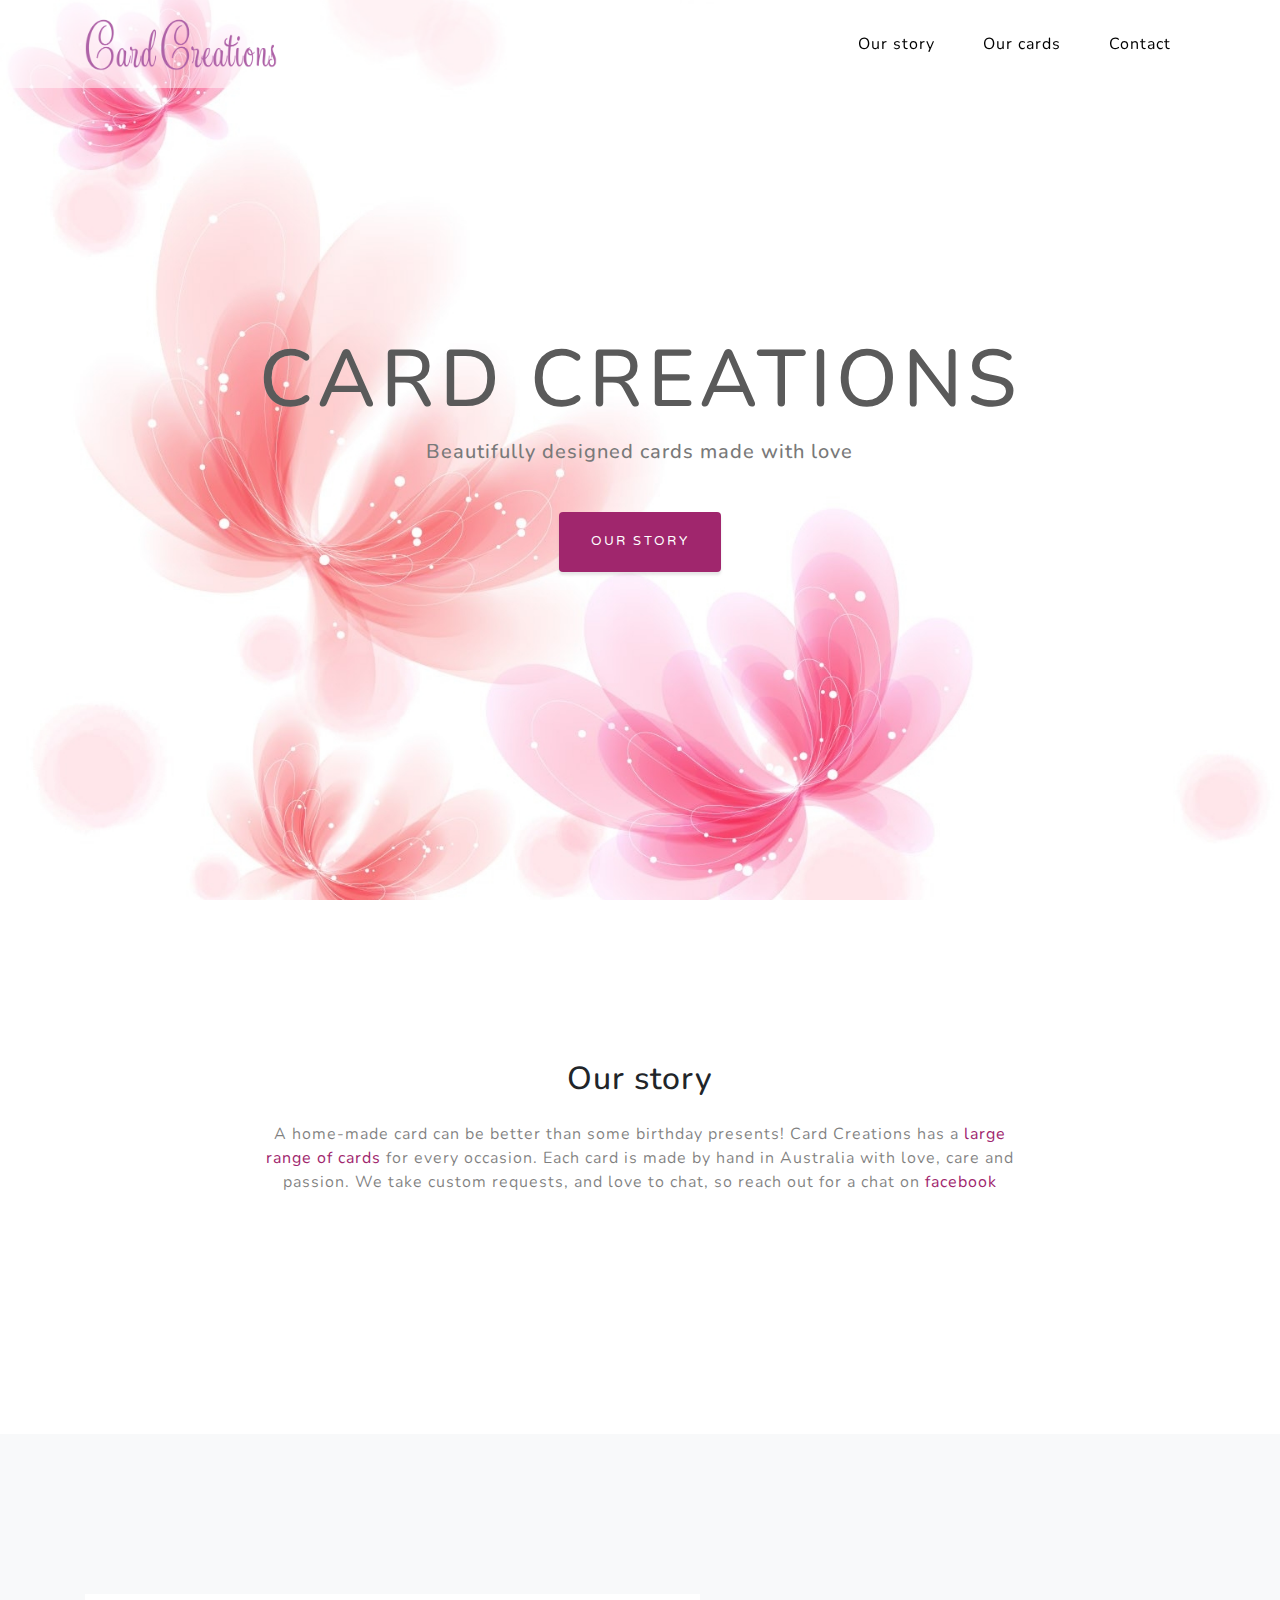
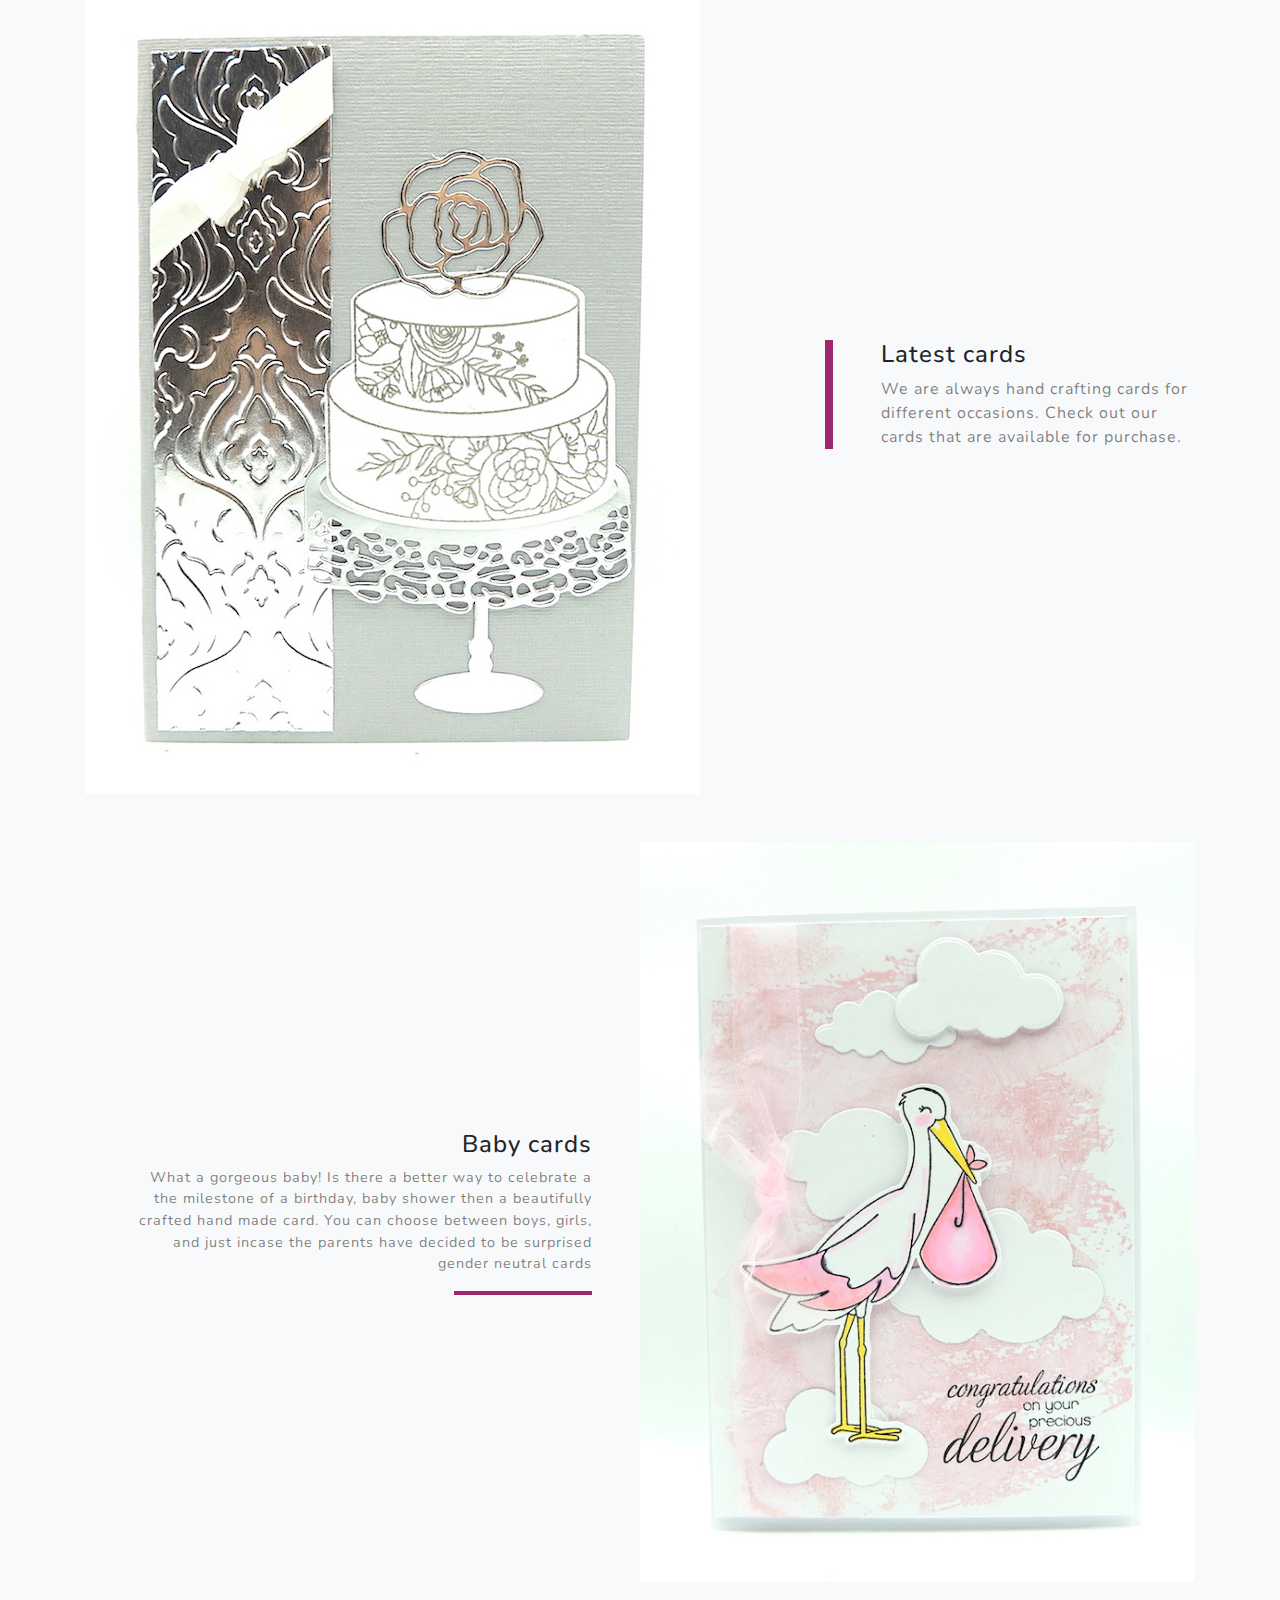
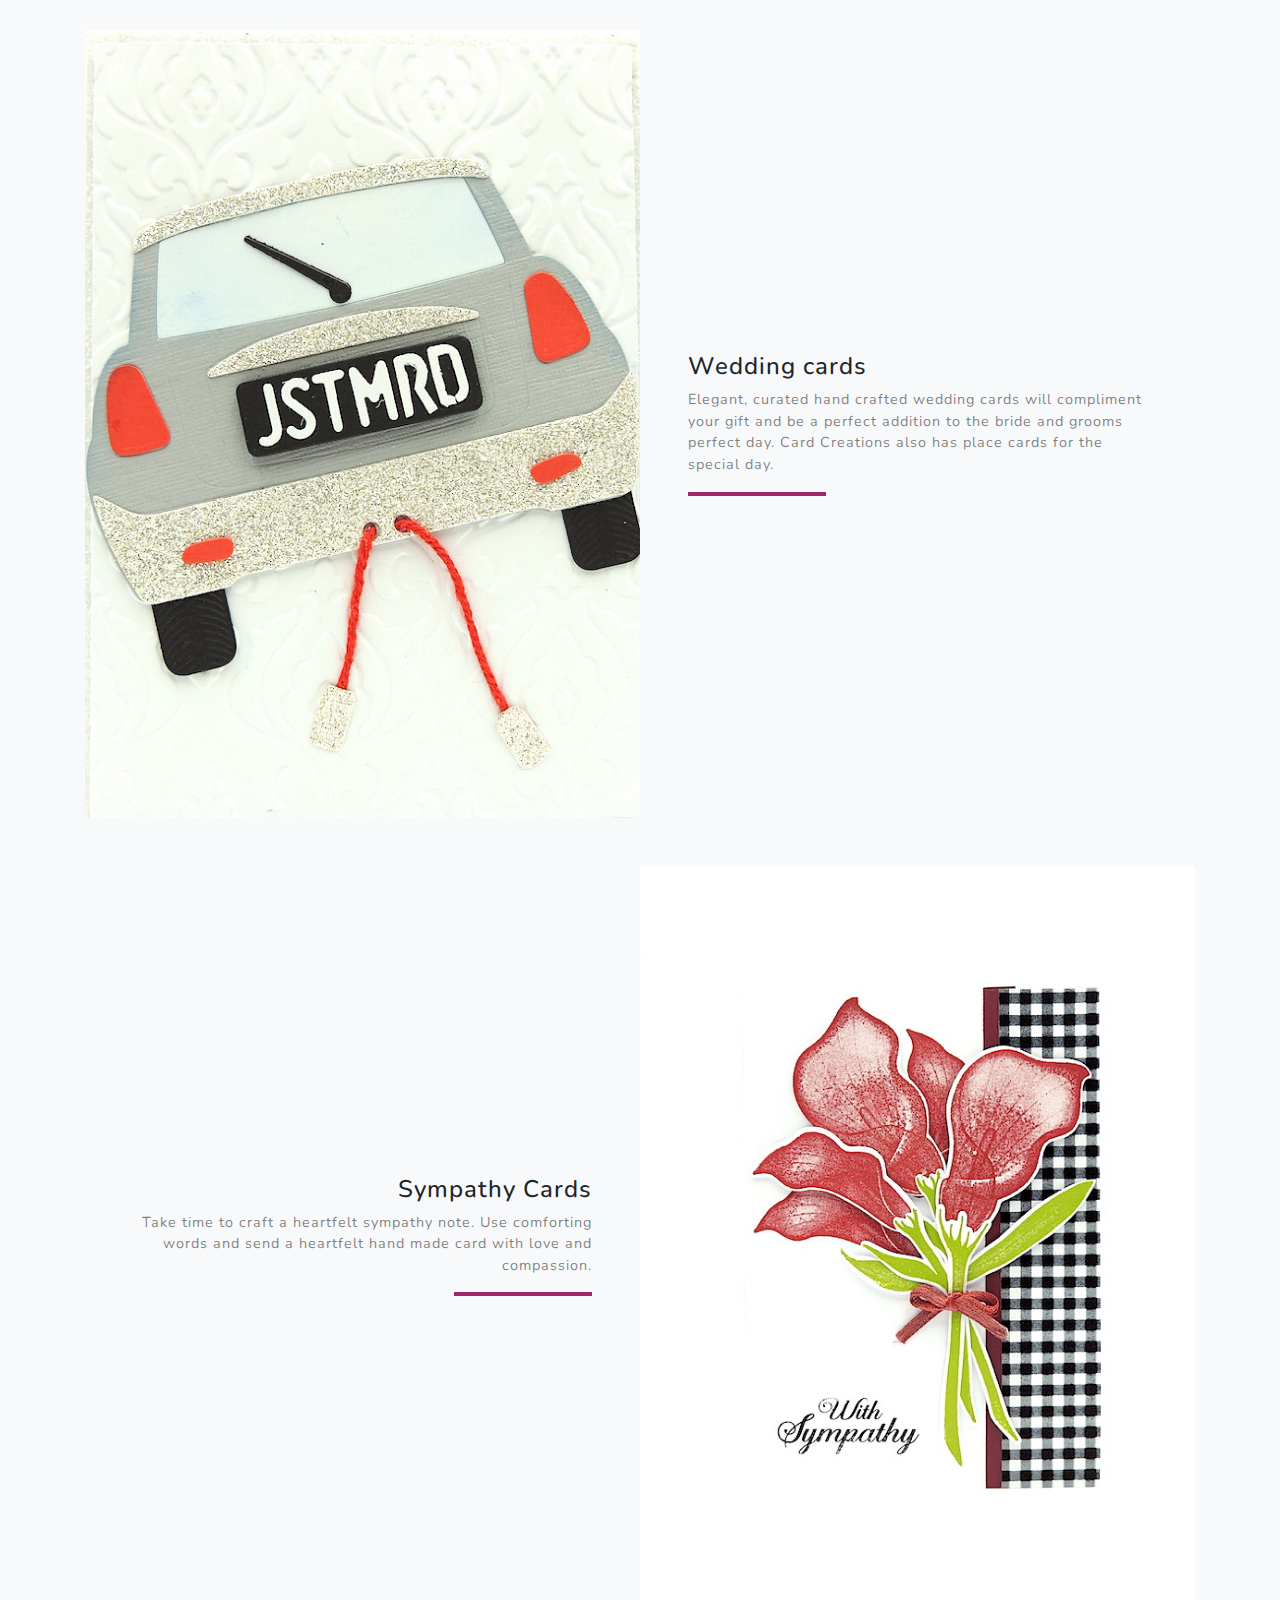
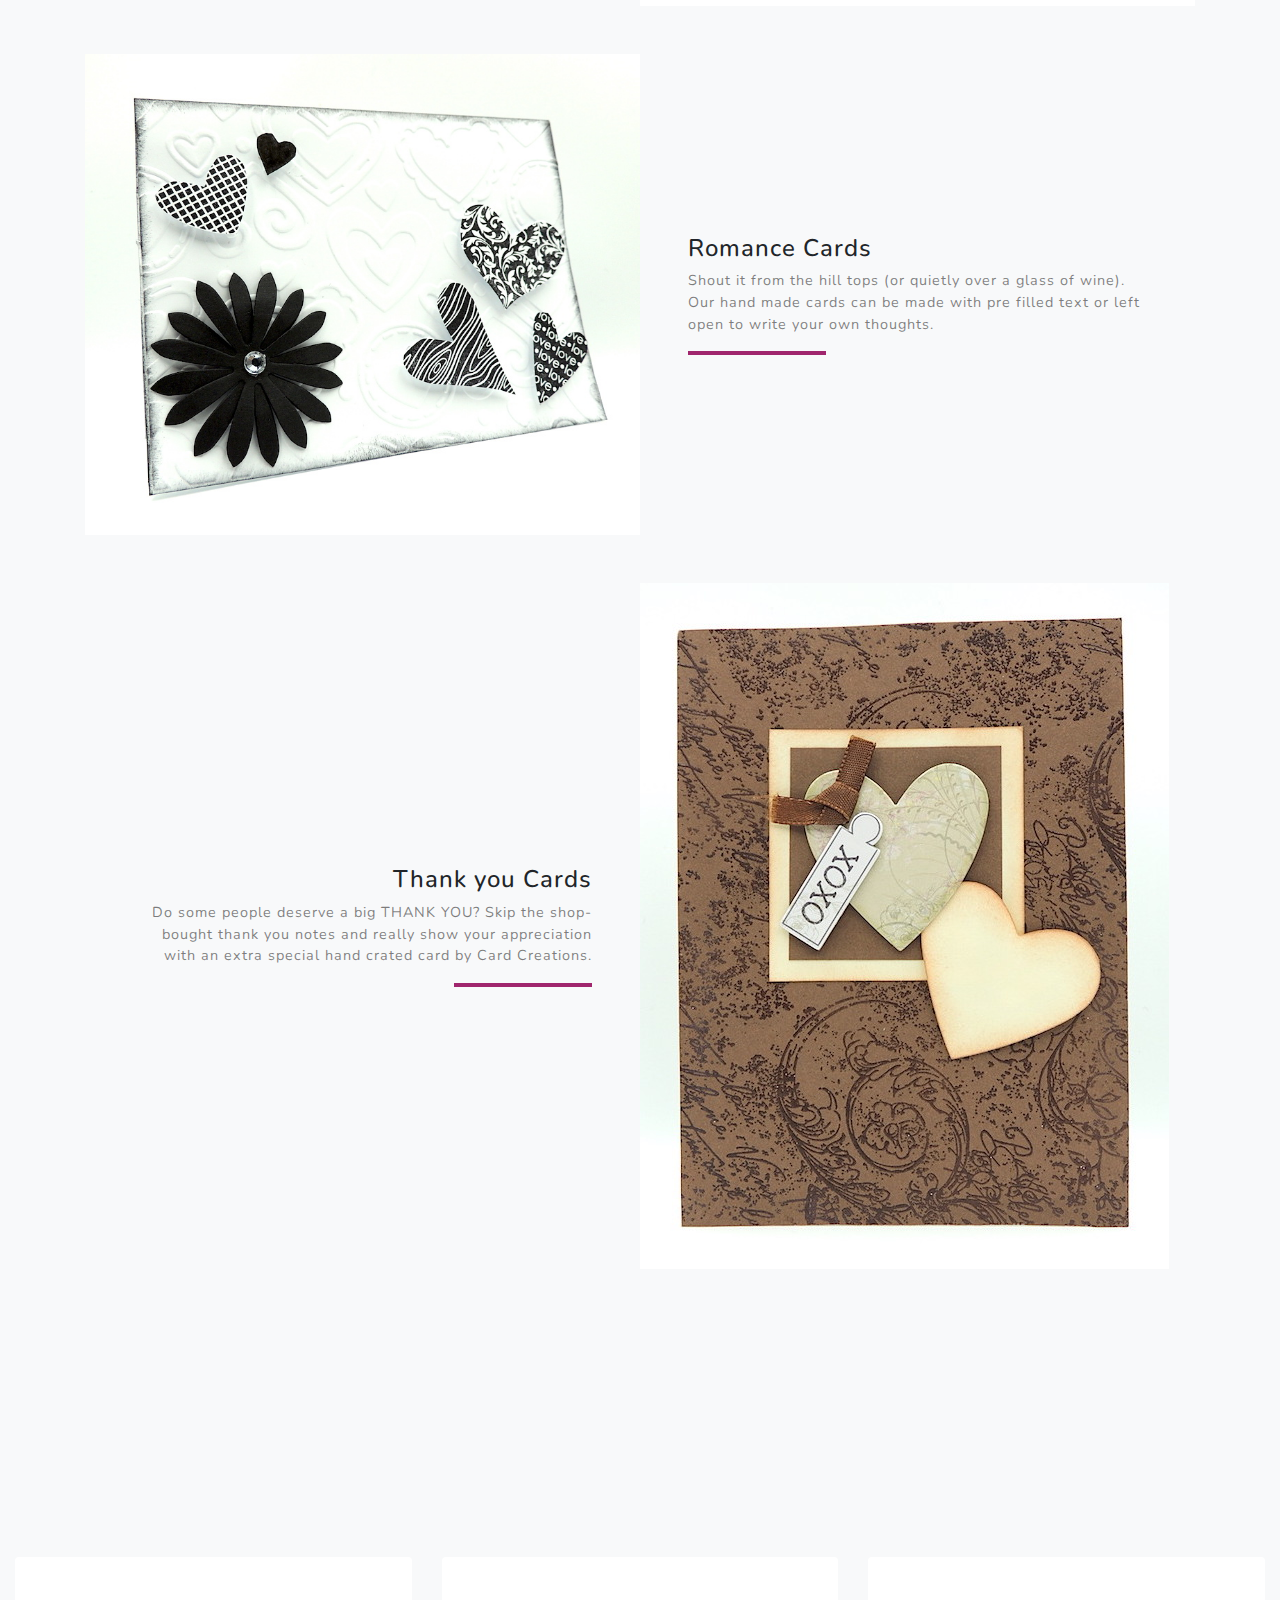
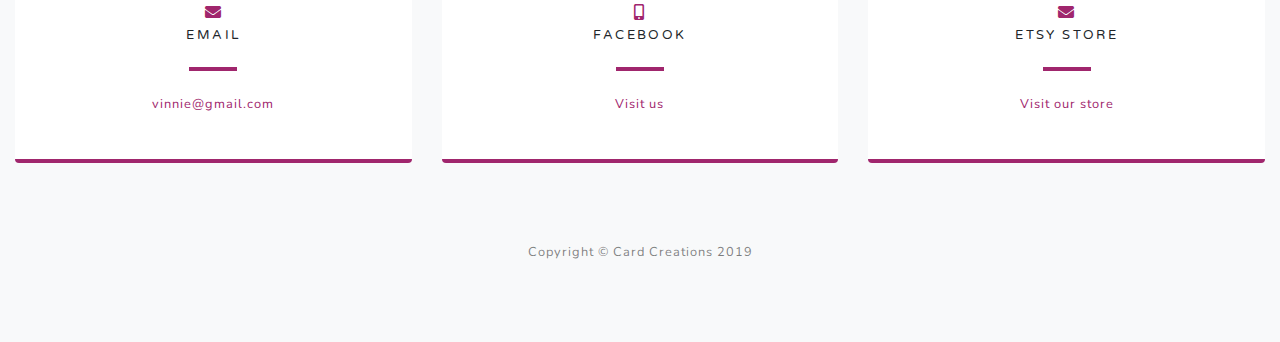
<file: index.html>
<!DOCTYPE html>
<html lang="en">

<head>

  <meta charset="utf-8">
  <meta name="viewport" content="width=device-width, initial-scale=1, shrink-to-fit=no">
  <meta name="description" content="">
  <meta name="author" content="">
  <link rel="icon" type="image/jpeg" href="./img/favicon.jpg" />

  <title>Card Creations</title>

  <!-- Bootstrap core CSS -->
  <link href="vendor/bootstrap/css/bootstrap.min.css" rel="stylesheet">

  <!-- Custom fonts for this template -->
  <link href="vendor/fontawesome-free/css/all.min.css" rel="stylesheet">
  <link href="https://fonts.googleapis.com/css?family=Varela+Round" rel="stylesheet">
  <link href="https://fonts.googleapis.com/css?family=Nunito:200,200i,300,300i,400,400i,600,600i,700,700i,800,800i,900,900i" rel="stylesheet">

  <!-- Custom styles for this template -->
  <link href="css/grayscale.css" rel="stylesheet">
  <link href="https://fonts.googleapis.com/css?family=Akronim" rel="stylesheet">
</head>

<body id="page-top">
  <!-- Navigation -->
  <nav class="navbar navbar-expand-lg navbar-light bg-light-pink fixed-top" id="mainNav">
    <div class="container">
      <a class="col-3 navbar-brand js-scroll-trigger" href="#page-top">
        <img src="./img/logo-pink.png" alt="Card Creations" class="img-fluid">
      </a>
      <button class="navbar-toggler navbar-toggler-right" type="button" data-toggle="collapse" data-target="#navbarResponsive" aria-controls="navbarResponsive" aria-expanded="false" aria-label="Toggle navigation">
        Menu
        <i class="fas fa-bars"></i>
      </button>
      <div class="collapse navbar-collapse" id="navbarResponsive">
        <ul class="navbar-nav ml-auto" style="text-align: right;">
          <li class="nav-item">
            <a class="nav-link js-scroll-trigger" href="#our-story">Our story</a>
          </li>
          <li class="nav-item">
            <a class="nav-link js-scroll-trigger" href="#our-cards">Our cards</a>
          </li>
          <li class="nav-item">
            <a class="nav-link js-scroll-trigger" href="#contact">Contact</a>
          </li>
        </ul>
      </div>
    </div>
  </nav>

  <!-- Header -->
  <header class="masthead">
    <div class="container d-flex h-100 align-items-center">
      <div class="mx-auto text-center">
        <h1 class="mx-auto my-0 text-uppercase">Card Creations</h1>
        <h2 class="text-white-50 mx-auto mt-2 mb-5">Beautifully designed cards made with love</h2>
        <a href="#our-story" class="btn btn-primary js-scroll-trigger">Our story</a>
      </div>
    </div>
  </header>

  <!-- About Section -->
  <section id="our-story" class="about-section text-center">
    <div class="container">
      <div class="row">
        <div class="col-lg-10 mx-auto">
          <h2 class="text-black mb-4">Our story</h2>
          <p class="text-black-50">
            A home-made card can be better than some birthday presents! Card Creations has a <a href="#our-cards">large range of cards</a> for every occasion. Each card is made by hand in Australia with love, care and passion. We take custom requests, and love to chat, so reach out for a chat on <a href="https://www.facebook.com/Card-Creations-389397558334093/">facebook</a>
          </p>
        </div>
      </div>
    </div>
  </section>

  <!-- Projects Section -->
  <section id="our-cards" class="projects-section bg-light">
    <div class="container">

      <!-- Featured Project Row -->
      <div class="row align-items-center no-gutters mb-4 mb-lg-5">
        <div class="col-xl-8 col-lg-7">
          <img class="img-fluid mb-3 mb-lg-0" src="./img/wedding_card.jpg" alt="latest card">
        </div>
        <div class="col-xl-4 col-lg-5">
          <div class="featured-text text-center text-lg-left">
            <h4>Latest cards</h4>
            <p class="text-black-50 mb-0">We are always hand crafting cards for different occasions. Check out our cards that are available for purchase.</p>
          </div>
        </div>
      </div>

      <!-- Baby card Row -->
      <div class="row justify-content-center no-gutters mb-4 mb-lg-5">
        <div class="col-lg-6">
          <img class="img-fluid" src="./img/baby_bird_pink.jpg" alt="baby-card">
        </div>
        <div class="col-lg-6 order-lg-first">
          <div class="bg-light text-center h-100 project">
            <div class="d-flex h-100">
              <div class="project-text w-100 my-auto text-center text-lg-right">
                <h4 class="text-black">Baby cards</h4>
                <p class="mb-0 text-black-50">What a gorgeous baby! Is there a better way to celebrate a the milestone of a birthday, baby shower then a beautifully crafted hand made card. You can choose between boys, girls, and just incase the parents have decided to be surprised gender neutral cards </p>
                <hr class="d-none d-lg-block mb-0 mr-0">
              </div>
            </div>
          </div>
        </div>
      </div>


      <!-- Wedding card Row -->
      <div class="row justify-content-center no-gutters mb-4 mb-lg-5">
        <div class="col-lg-6">
          <img class="img-fluid" src="./img/wedding_just_married.jpg" alt="wedding-card">
        </div>
        <div class="col-lg-6">
          <div class="bg-light text-center h-100 project">
            <div class="d-flex h-100">
              <div class="project-text w-100 my-auto text-center text-lg-left">
                <h4 class="text-black">Wedding cards</h4>
                <p class="mb-0 text-black-50">Elegant, curated hand crafted wedding cards will compliment your gift and be a perfect addition to the bride and grooms perfect day. Card Creations also has place cards for the special day.</p>
                <hr class="d-none d-lg-block mb-0 ml-0">
              </div>
            </div>
          </div>
        </div>
      </div>

      <!-- Sympathy card Row -->
      <div class="row justify-content-center no-gutters mb-4 mb-lg-5">
        <div class="col-lg-6">
          <img class="img-fluid" src="./img/occasion_red_flower_sympathy.jpg" alt="special-occasion">
        </div>
        <div class="col-lg-6 order-lg-first">
          <div class="bg-light text-center h-100 project">
            <div class="d-flex h-100">
              <div class="project-text w-100 my-auto text-center text-lg-right">
                <h4 class="text-black">Sympathy Cards</h4>
                <p class="mb-0 text-black-50">Take time to craft a heartfelt sympathy note. Use comforting words and send a heartfelt hand made card with love and compassion.</p>
                <hr class="d-none d-lg-block mb-0 mr-0">
              </div>
            </div>
          </div>
        </div>
      </div>

      <!-- Romance card Row -->
      <div class="row justify-content-center no-gutters mb-4 mb-lg-5">
        <div class="col-lg-6">
          <img class="img-fluid" src="./img/occasion_black_hearts.jpg" alt="roamance cards">
        </div>
        <div class="col-lg-6">
          <div class="bg-light text-center h-100 project">
            <div class="d-flex h-100">
              <div class="project-text w-100 my-auto text-center text-lg-left">
                <h4 class="text-black">Romance Cards</h4>
                <p class="mb-0 text-black-50">Shout it from the hill tops (or quietly over a glass of wine). Our hand made cards can be made with pre filled text or left open to write your own thoughts.</p>
                <hr class="d-none d-lg-block mb-0 ml-0">
              </div>
            </div>
          </div>
        </div>
      </div>

      <!-- Thank you card Row -->
      <div class="row justify-content-center no-gutters mb-4 mb-lg-5">
        <div class="col-lg-6">
          <img class="img-fluid" src="./img/occasion_brown_hearts.jpg" alt="special-occasion">
        </div>
        <div class="col-lg-6 order-lg-first">
          <div class="bg-light text-center h-100 project">
            <div class="d-flex h-100">
              <div class="project-text w-100 my-auto text-center text-lg-right">
                <h4 class="text-black">Thank you Cards</h4>
                <p class="mb-0 text-black-50">Do some people deserve a big THANK YOU? Skip the shop-bought thank you notes and really show your appreciation with an extra special hand crated card by Card Creations. </p>
                <hr class="d-none d-lg-block mb-0 mr-0">
              </div>
            </div>
          </div>
        </div>
      </div>
    </div>
  </section>

  <!-- Contact Section -->
  <section id="contact" class="contact-section bg-light">
    <div class="container-fluid">

      <div class="row">

        <div class="col-md-4 mb-3 mb-md-0">
          <div class="card py-4 h-100">
            <div class="card-body text-center">
              <i class="fas fa-envelope text-primary mb-2"></i>
              <h4 class="text-uppercase m-0">Email</h4>
              <hr class="my-4">
              <div class="small text-black-50">
                <a href="#">vinnie@gmail.com</a>
              </div>
            </div>
          </div>
        </div>

        <div class="col-md-4 mb-3 mb-md-0">
          <div class="card py-4 h-100">
            <div class="card-body text-center">
              <i class="fas fa-mobile-alt text-primary mb-2"></i>
              <h4 class="text-uppercase m-0">Facebook</h4>
              <hr class="my-4">
              <div class="small text-black-50"><a href="https://www.facebook.com/Card-Creations-389397558334093/">Visit us</a></div>
            </div>
          </div>
        </div>

        <div class="col-md-4 mb-3 mb-md-0">
          <div class="card py-4 h-100">
            <div class="card-body text-center">
              <i class="fas fa-envelope text-primary mb-2"></i>
              <h4 class="text-uppercase m-0">Etsy store</h4>
              <hr class="my-4">
              <div class="small text-black-50">
                <a href="https://www.etsy.com/au/shop/CardcreationsAU">Visit our store</a>
              </div>
            </div>
          </div>
        </div>
      </div>
    </div>
  </section>
  
  <!-- Footer -->
  <footer class="bg-light small text-center text-black-50">
    <div class="container">
      Copyright &copy; Card Creations 2019
    </div>
  </footer>

  <script src="vendor/jquery/jquery.min.js"></script>
  <script src="vendor/bootstrap/js/bootstrap.bundle.min.js"></script>
  <script src="vendor/jquery-easing/jquery.easing.min.js"></script>
  <script src="js/grayscale.min.js"></script>
</body>
</html>
</file>
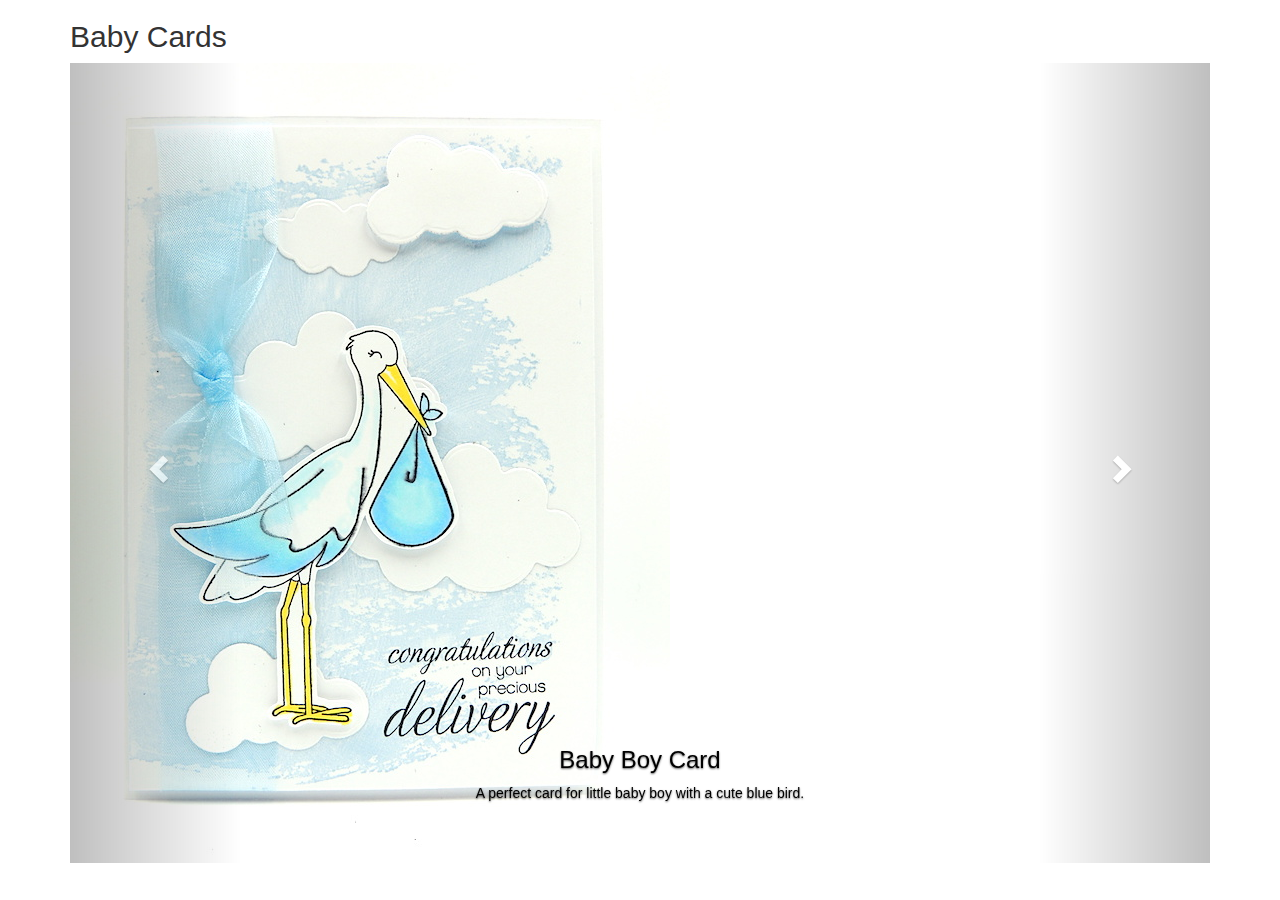
<file: gallery/baby_card.html>
<!DOCTYPE html>
<html>
  <head>
    <title>Baby Cards</title>
    <meta charset="utf-8">
    <meta name="viewport" content="width=device-width, initial-scale=1">
    <link rel="stylesheet" href="https://maxcdn.bootstrapcdn.com/bootstrap/3.4.0/css/bootstrap.min.css">
    <script src="https://ajax.googleapis.com/ajax/libs/jquery/3.4.0/jquery.min.js"></script>
    <script src="https://maxcdn.bootstrapcdn.com/bootstrap/3.4.0/js/bootstrap.min.js"></script>
    <style>
      h3 {
        color: black;
      }
      p {
        color: black;
      }
    </style>
  </head>
  <body>
    <div class="container">
      <h2>Baby Cards</h2>
      <div id="myCarousel" class="carousel slide" data-ride="carousel">
        <!-- Indicator -->
        <ol class="carousel-indicators">
          <li data-target="#myCarousel" data-slide-to="0" class="active"></li>
          <li data-target="#myCarousel" data-slide-to="1"></li>
          <li data-tartget="#myCarousel" data-slide-to="2"></li>
        </ol>

        <!-- Wrapper for slides -->
        <div class="carousel-inner">
          <div class="item active">
            <img src="../img/baby_bird_blue.jpg" alt="Baby card with blue bird" style="width:100%, height:80%">
            <div class="carousel-caption">
              <h3>Baby Boy Card</h3>
              <p>A perfect card for little baby boy with a cute blue bird.</p>
            </div>
          </div>

          <div class="item">
            <img src="../img/baby_blue_elephant.jpg" alt="baby card with blue elephant" style="width:100%, height:80%">
            <div class="carousel-caption">
              <h3>Baby Boy Card</h3>
              <p>A perfect card for little baby boy with a cute blue elephant.</p>
            </div>
          </div>

          <div class="item">
            <img src="../img/baby_blue_monkey.jpg" alt="baby card with blue monkey" style="width:100%, height:80%">
            <div class="carousel-caption">
              <h3>Baby Boy Card</h3>
              <p>A perfect card for little baby boy with cute monkey.</p>
            </div>
          </div>

          <div class="item">
            <img src="../img/baby_bird_pink.jpg" alt="baby card with pink bird" style="width:100%, height:80%">
            <div class="carousel-caption">
              <h3>Baby Girl Card</h3>
              <p>A perfect card for little baby girl with cute bird.</p>
            </div>
          </div>

          <div class="item">
            <img src="../img/baby_blue_monkey.jpg" alt="baby card with blue monkey" style="width:100%, height:80%">
            <div class="carousel-caption">
              <h3>Baby Boy Card</h3>
              <p>A perfect card for little baby boy with cute monkey.</p>
            </div>
          </div>

          <div class="item">
            <img src="../img/baby_dress.jpg" alt="baby card with pink dress" style="width:100%, height:80%">
            <div class="carousel-caption">
              <h3>Baby Girl Card</h3>
              <p>A perfect card for little baby girl with cute dress.</p>
            </div>
          </div>

          <div class="item">
            <img src="../img/baby_monkey_pink.jpg" alt="baby card with pink monkey" style="width:100%, height:80%">
            <div class="carousel-caption">
              <h3>Baby Girl Card</h3>
              <p>A perfect card for little baby girl with cute monkey.</p>
            </div>
          </div>
        </div>

        <!-- Left and right controls -->
        <a class="left carousel-control" href="#myCarousel" data-slide="prev">
          <span class="glyphicon glyphicon-chevron-left"></span>
          <span class="sr-only">Previous</span>
        </a>
        <a class="right carousel-control" href="#myCarousel" data-slide="next">
        <span class="glyphicon glyphicon-chevron-right"></span>
        <span class="sr-only">Next</span>
        </a>
      </div>
    </div>
  </body>
</html>
</file>
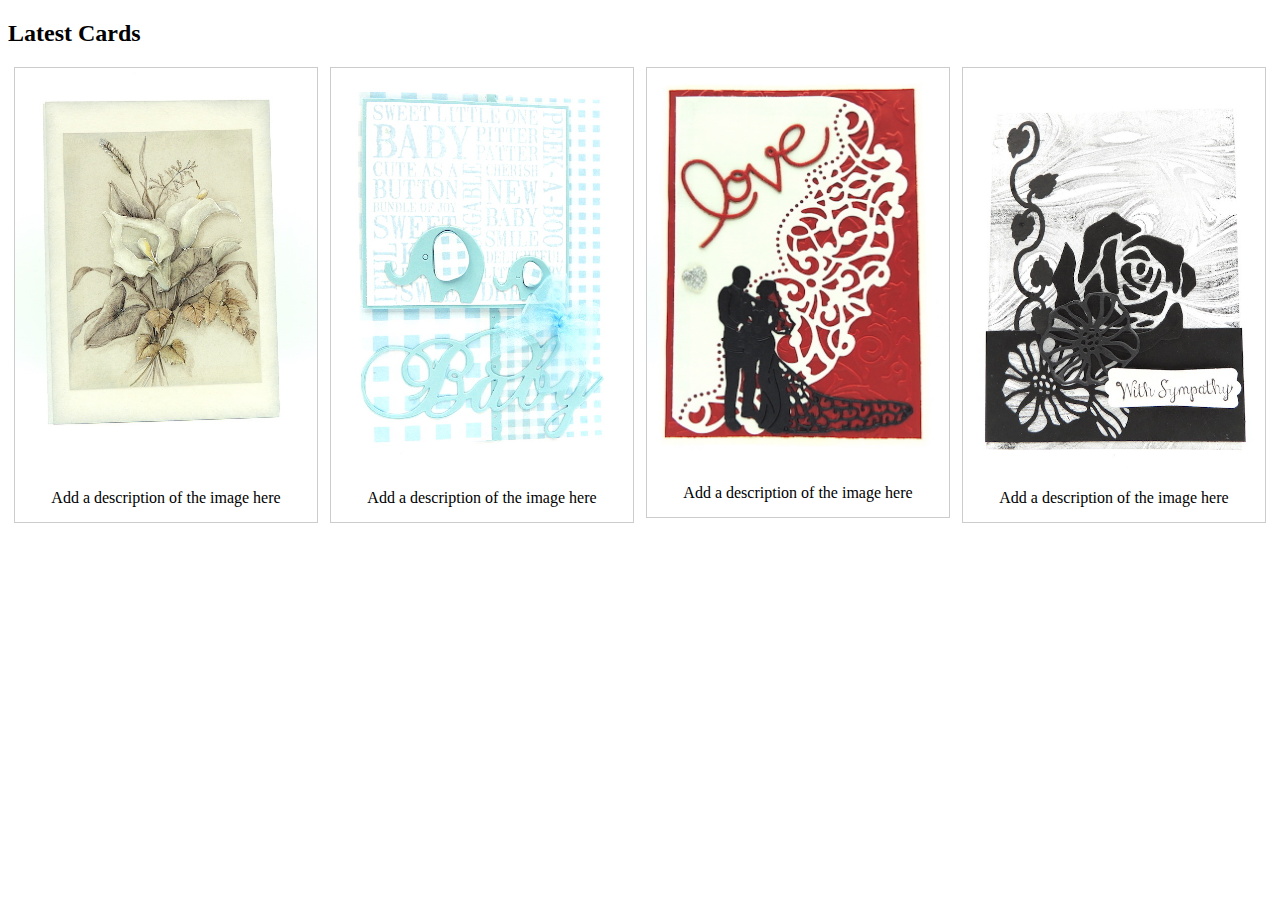
<file: gallery/latest_card.html>
<!DOCTYPE html>
<html>
<head>
<style>
div.gallery {
  border: 1px solid #ccc;
}

div.gallery:hover {
  border: 1px solid #777;
}

div.gallery img {
  width: 100%;
  height: auto;
}

div.desc {
  padding: 15px;
  text-align: center;
}

* {
  box-sizing: border-box;
}

.responsive {
  padding: 0 6px;
  float: left;
  width: 24.99999%;
}

@media only screen and (max-width: 700px) {
  .responsive {
    width: 49.99999%;
    margin: 6px 0;
  }
}

@media only screen and (max-width: 500px) {
  .responsive {
    width: 100%;
  }
}

</style>
</head>
<body>

<h2>Latest Cards</h2>

<div class="responsive">
  <div class="gallery">
    <a target="_blank" href="../img/occasion_brown_white_flowers.jpg">
      <img src="../img/occasion_brown_white_flowers.jpg" alt="love-card" width="600" height="800">
    </a>
    <div class="desc">Add a description of the image here</div>
  </div>
</div>


<div class="responsive">
  <div class="gallery">
    <a target="_blank" href="../img/baby_blue_elephant.jpg">
      <img src="../img/baby_blue_elephant.jpg" alt="baby-elephant" width="600" height="800">
    </a>
    <div class="desc">Add a description of the image here</div>
  </div>
</div>

<div class="responsive">
  <div class="gallery">
    <a target="_blank" href="../img/wedding_black_couple.jpg">
      <img src="../img/wedding_black_couple.jpg" alt="Northern Lights" width="600" height="400">
    </a>
    <div class="desc">Add a description of the image here</div>
  </div>
</div>

<div class="responsive">
  <div class="gallery">
    <a target="_blank" href="../img/occasion_black_flowers_sympathy.jpg">
      <img src="../img/occasion_black_flowers_sympathy.jpg" alt="Mountains" width="600" height="400">
    </a>
    <div class="desc">Add a description of the image here</div>
  </div>
</div>

</body>
</html>
</file>
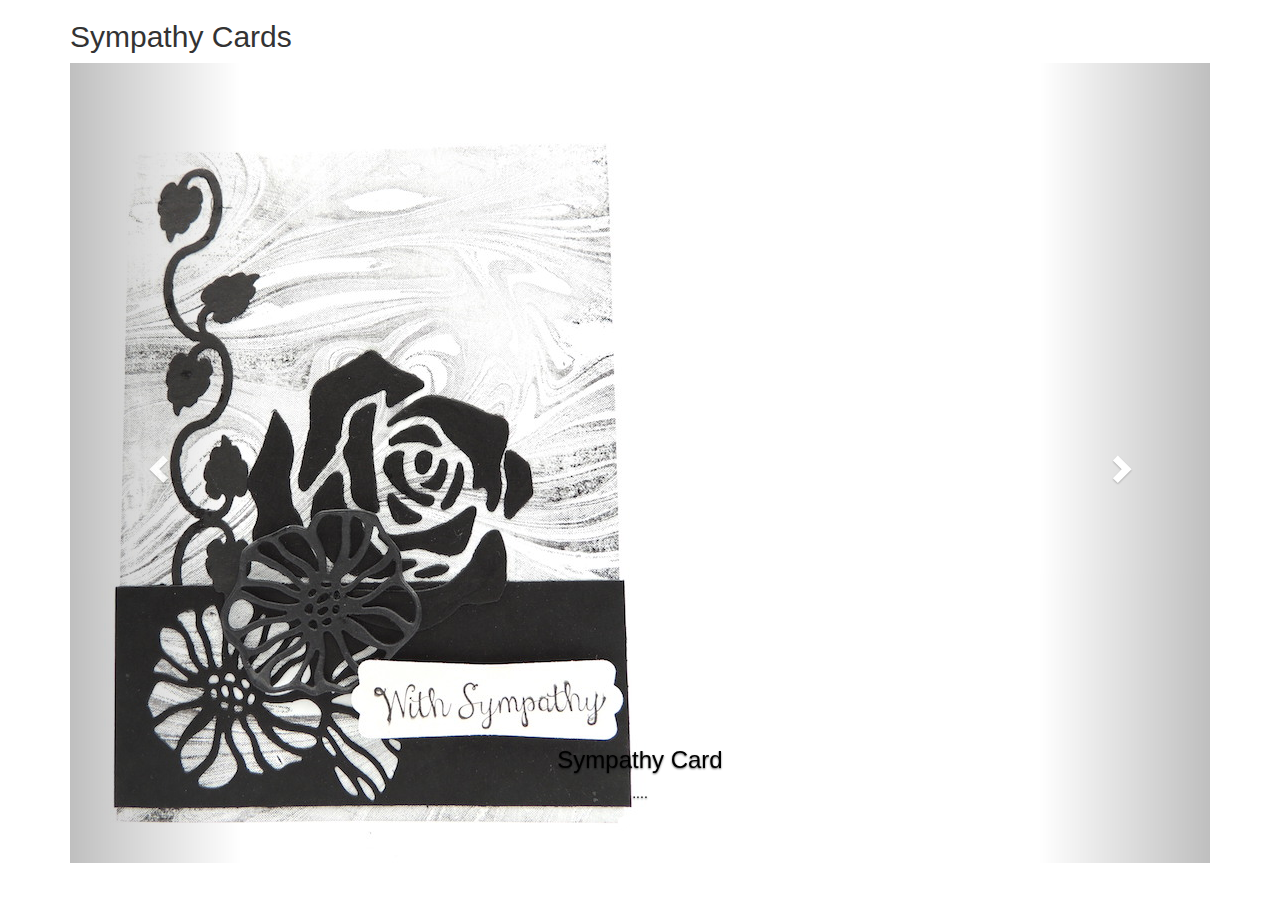
<file: gallery/sympathy_cards.html>
<!DOCTYPE html>
<html>
  <head>
    <title>Sympathy Cards</title>
    <meta charset="utf-8">
    <meta name="viewport" content="width=device-width, initial-scale=1">
    <link rel="stylesheet" href="https://maxcdn.bootstrapcdn.com/bootstrap/3.4.0/css/bootstrap.min.css">
    <script src="https://ajax.googleapis.com/ajax/libs/jquery/3.4.0/jquery.min.js"></script>
    <script src="https://maxcdn.bootstrapcdn.com/bootstrap/3.4.0/js/bootstrap.min.js"></script>
    <style>
        h3 {
          color: black;
        }
        p {
          color: black;
        }
      </style>
  </head>
  <body>
    <div class="container">
      <h2>Sympathy Cards</h2>
      <div id="myCarousel" class="carousel slide" data-ride="carousel">
        <!-- Indicator -->
        <ol class="carousel-indicators">
          <li data-target="#myCarousel" data-slide-to="0" class="active"></li>
          <li data-target="#myCarousel" data-slide-to="1"></li>
          <li data-tartget="#myCarousel" data-slide-to="2"></li>
        </ol>

        <!-- Wrapper for slides -->
        <div class="carousel-inner">
          <div class="item active">
            <img src="../img/occasion_black_flowers_sympathy.jpg" alt="sympathy card black flower" style="width:100%, height:80%">
            <div class="carousel-caption">
              <h3>Sympathy Card</h3>
              <p>....</p>
            </div>
          </div>

          <div class="item">
            <img src="../img/occasion_pink_flowers_sympathy.jpg" alt="sympathy card pink flower" style="width:100%, height:80%">
            <div class="carousel-caption">
              <h3>Sympathy Card</h3>
              <p>...</p>
            </div>
          </div>

          <div class="item">
            <img src="../img/occasion_red_flower_sympathy.jpg" alt="sympathy card red flower" style="width:100%, height:80%">
            <div class="carousel-caption">
              <h3>Sympathy Card</h3>
              <p>...</p>
            </div>
          </div>
        </div>
        <!-- Left and right controls -->
        <a class="left carousel-control" href="#myCarousel" data-slide="prev">
          <span class="glyphicon glyphicon-chevron-left"></span>
          <span class="sr-only">Previous</span>
        </a>
        <a class="right carousel-control" href="#myCarousel" data-slide="next">
        <span class="glyphicon glyphicon-chevron-right"></span>
        <span class="sr-only">Next</span>
        </a>
      </div>
    </div>
  </body>
</html>
</file>
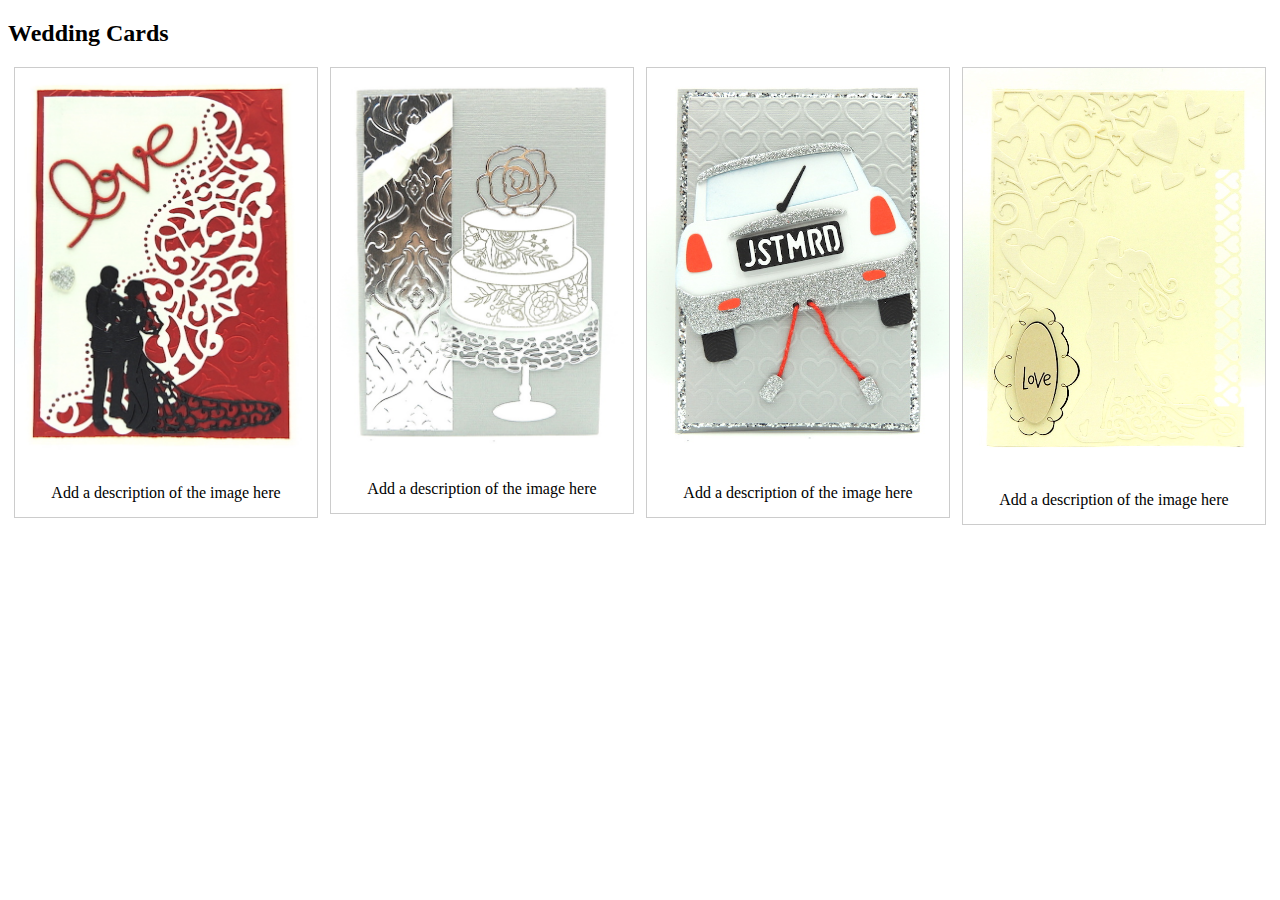
<file: gallery/wedding_cards.html>
<!DOCTYPE html>
<html>
<head>
<style>
div.gallery {
  border: 1px solid #ccc;
  margin-bottom: 15px;

}

div.gallery:hover {
  border: 1px solid #777;
}

div.gallery img {
  width: 100%;
  height: auto;
}

div.desc {
  padding: 15px;
  text-align: center;
}

* {
  box-sizing: border-box;
}

.responsive {
  padding: 0 6px;
  float: left;
  width: 24.99999%;
}

@media only screen and (max-width: 700px) {
  .responsive {
    width: 49.99999%;
    margin: 6px 0;
  }
}

@media only screen and (max-width: 500px) {
  .responsive {
    width: 100%;
  }
}

</style>
</head>
<body>

<h2>Wedding Cards</h2>

<div class="responsive">
  <div class="gallery">
    <a target="_blank" href="../img/wedding_black_couple.jpg">
      <img src="../img/wedding_black_couple.jpg" alt="love-card" width="600" height="800">
    </a>
    <div class="desc">Add a description of the image here</div>
  </div>
</div>


<div class="responsive">
  <div class="gallery">
    <a target="_blank" href="../img/wedding_card.jpg">
      <img src="../img/wedding_card.jpg" alt="baby-elephant" width="600" height="800">
    </a>
    <div class="desc">Add a description of the image here</div>
  </div>
</div>

<div class="responsive">
  <div class="gallery">
    <a target="_blank" href="../img/wedding_jstmrd.jpg">
      <img src="../img/wedding_jstmrd.jpg" alt="Northern Lights" width="600" height="400">
    </a>
    <div class="desc">Add a description of the image here</div>
  </div>
</div>

<div class="responsive">
  <div class="gallery">
    <a target="_blank" href="../img/wedding_white_couple.jpg">
      <img src="../img/wedding_white_couple.jpg" alt="Mountains" width="600" height="400">
    </a>
    <div class="desc">Add a description of the image here</div>
  </div>
</div>
</body>
</html>
</file>
<file: css/grayscale.css>
/*!
 * Start Bootstrap - Grayscale v5.0.6 (https://startbootstrap.com/template-overviews/grayscale)
 * Copyright 2013-2019 Start Bootstrap
 * Licensed under MIT (https://github.com/BlackrockDigital/startbootstrap-grayscale/blob/master/LICENSE)
 */

#mainNav {
  min-height: 56px;
  background-color: #fff;
}

#mainNav .navbar-toggler {
  font-size: 80%;
  padding: 0.75rem;
  color: ##a0266d;
  border: 1px solid #e87ac17d;
}

#mainNav .navbar-toggler:focus {
  outline: none;
}

#mainNav .navbar-brand {
  color: #292828;
  font-weight: 700;
  padding: .9rem 0;
  text-transform: uppercase;
}

#mainNav .navbar-nav .nav-item:hover {
  color: fade(white, 80%);
  outline: none;
  background-color: transparent;
}

#mainNav .navbar-nav .nav-item:active, #mainNav .navbar-nav .nav-item:focus {
  outline: none;
  background-color: transparent;
}

@media (min-width: 992px) {
  #mainNav {
    padding-top: 0;
    padding-bottom: 0;
    border-bottom: none;
    background-color: #ffffff7d;
    -webkit-transition: background-color 0.3s ease-in-out;
    transition: background-color 0.3s ease-in-out;
  }
  #mainNav .navbar-brand {
    padding: .5rem 0;
    color: rgb(0, 0, 0);
  }
  #mainNav .navbar-brand img {
    width: 200px;
    transition: width 1s;
  }
  #mainNav .nav-link {
    -webkit-transition: none;
    transition: none;
    padding: 2rem 1.5rem;
    color: rgb(0, 0, 0);
  }
  #mainNav .nav-link:hover {
    color: rgb(0, 0, 0);
  }
  #mainNav .nav-link:active {
    color: white;
  }
  #mainNav.navbar-shrink {
    background-color: #fff;
  }
  #mainNav.navbar-shrink .navbar-brand {
    color: #161616;
  }
  #mainNav.navbar-shrink .navbar-brand img {
    width: 120px;
    transition: width 1s;
  }
  #mainNav.navbar-shrink .nav-link {
    color: #161616;
    padding: 1.5rem 1.5rem 1.25rem;
    border-bottom: 0.25rem solid transparent;
  }
  #mainNav.navbar-shrink .nav-link:hover {
    color: #bd4591;
  }
  #mainNav.navbar-shrink .nav-link:active {
    color:#bd4591;
  }
  #mainNav.navbar-shrink .nav-link.active {
    color: #bd4591;
    outline: none;
    border-bottom: 0.25rem solid #bd4591;
  }
}

.masthead {
  position: relative;
  width: 100%;
  height: auto;
  min-height: 35rem;
  padding: 15rem 0;
  background: url("../img/bg-img.jpg");
  background-position: center;
  background-repeat: no-repeat;
  background-attachment: scroll;
  background-size: cover;
}

.masthead h1 {
  font-size: 5rem;
  line-height: 2.5rem;
  letter-spacing: 0.3rem;
  background: -webkit-linear-gradient(rgba(255, 255, 255, 0.9), rgba(255, 255, 255, 0));
  -webkit-text-fill-color: #5a5a5a;
  -webkit-background-clip: text;
}

.masthead h2 {
  max-width: 20rem;
  font-size: 1rem;
  color: rgb(121, 121, 121)!important;
}

@media (min-width: 768px) {
  .masthead h1 {
    font-size: 2.5rem;
    line-height: 4rem;
  }
}

@media (min-width: 992px) {
  .masthead {
    height: 100vh;
    padding: 0;
  }
  .masthead h1 {
    font-size: 5rem;
    line-height: 6.5rem;
    letter-spacing: 0.3rem;
  }
  .masthead h2 {
    max-width: 30rem;
    font-size: 1.25rem;
  }
}

.btn {
  -webkit-box-shadow: 0 0.1875rem 0.1875rem 0 rgba(0, 0, 0, 0.1) !important;
  box-shadow: 0 0.1875rem 0.1875rem 0 rgba(0, 0, 0, 0.1) !important;
  padding: 1.25rem 2rem;
  font-family: 'Varela Round';
  font-size: 80%;
  text-transform: uppercase;
  letter-spacing: .15rem;
  border: 0;
}

.btn-primary {
  background-color: #a0266d;
}

.btn-primary:hover {
  background-color: #a0266d;
}

.btn-primary:focus {
  background-color: #a0266d;
  color: white;
}

.btn-primary:active {
  background-color: #a0266d!important;
}

.about-section {
  padding: 10rem;
  background: white;
}

.about-section p {
  margin-bottom: 5rem;
}

.projects-section {
  padding: 10rem 0;
}

.projects-section .featured-text {
  padding: 3rem;
}

@media (min-width: 992px) {
  .projects-section .featured-text {
    padding: 0 0 0 3rem;
    border-left: 0.5rem solid #a0266d;
  }
}

.projects-section .project-text {
  padding: 3rem;
  font-size: 90%;
}

@media (min-width: 992px) {
  .projects-section .project-text {
    padding: 3rem;
  }
  .projects-section .project-text hr {
    border-color: #a0266d;
    border-width: .25rem;
    width: 30%;
  }
}

.contact-section {
  padding: 5rem 0 0;
}

.contact-section .card {
  border: 0;
  border-bottom: 0.25rem solid #a0266d;
}

.contact-section .card h4 {
  font-size: 0.8rem;
  font-family: 'Varela Round';
  text-transform: uppercase;
  letter-spacing: 0.15rem;
}

.contact-section .card hr {
  border-color: #a0266d;
  border-width: 0.25rem;
  width: 3rem;
}

.contact-section .social {
  margin-top: 5rem;
}

.contact-section .social a {
  text-align: center;
  height: 3rem;
  width: 3rem;
  background: rgba(255, 255, 255, 0.1);
  border-radius: 100%;
  line-height: 3rem;
  color: rgba(255, 255, 255, 0.3);
}

.contact-section .social a:hover {
  color: rgba(255, 255, 255, 0.5);
}

.contact-section .social a:active {
  color: #fff;
}

body {
  font-family: 'Nunito';
  letter-spacing: 0.0625em;
}

a {
  color: #a0266d;
}

a:focus, a:hover {
  text-decoration: none;
  color:#a0266d;
}

.bg-black {
  background-color: #161616 !important;
}

.bg-primary {
  background-color: #a0266d!important;
}

.bg-light-pink {
  background-color: hotpink;
}

.text-primary {
  color: #a0266d!important;
}

footer {
  padding: 5rem 0;
}
</file>
